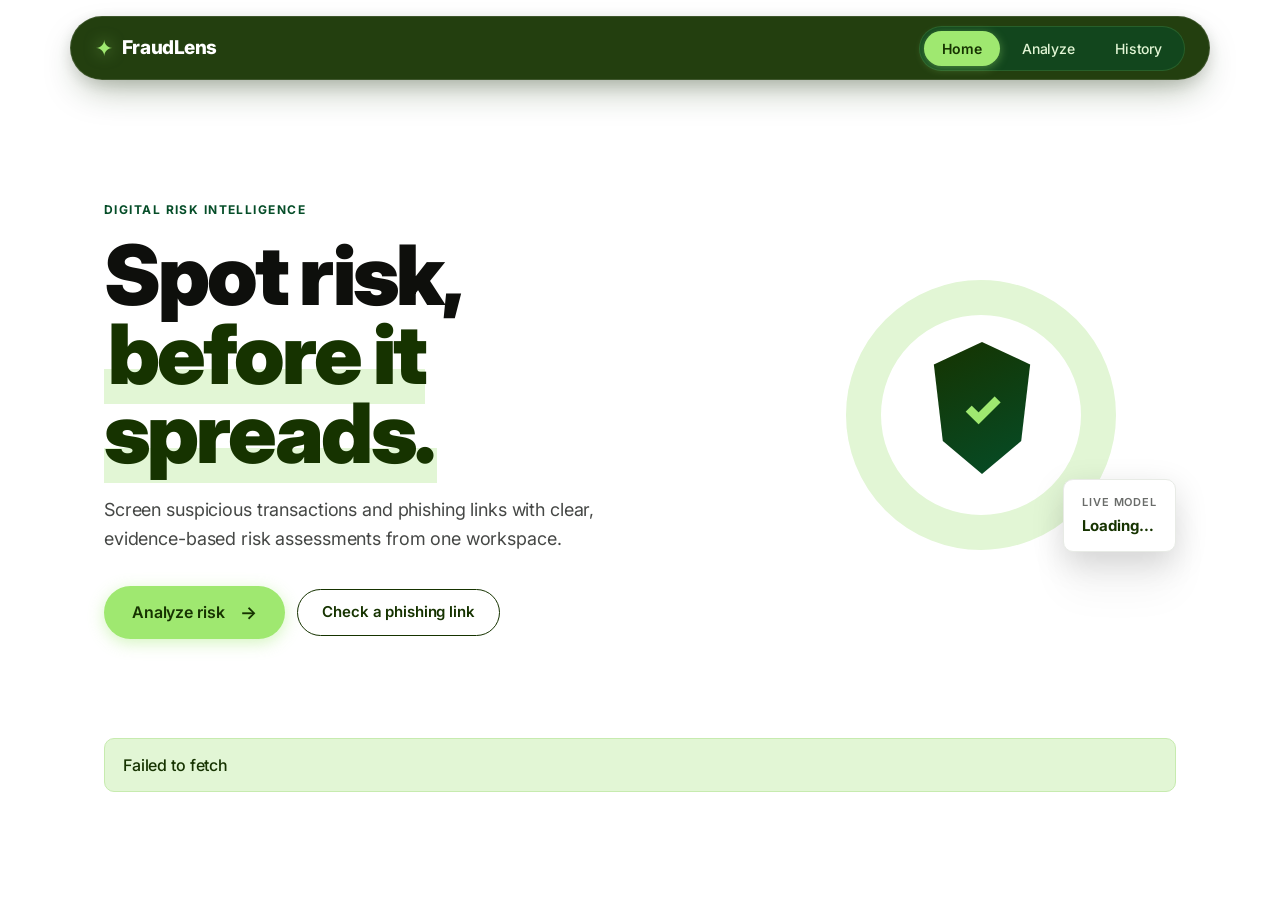
<file: frontend/index.html>
<!doctype html>
<html lang="en">
<head>
  <meta charset="utf-8">
  <meta name="viewport" content="width=device-width,initial-scale=1">
  <title>FraudLens | Home</title>
  <link rel="stylesheet" href="css/style.css">
</head>
<body>
  <header>
    <a class="brand" href="index.html"><span>✦</span> FraudLens</a>
    <nav>
      <a class="active" href="index.html">Home</a>
      <a href="pages/analyze.html">Analyze</a>
      <a href="pages/history.html">History</a>
    </nav>
  </header>
  <main>
    <section class="hero">
      <div>
        <p class="eyebrow">DIGITAL RISK INTELLIGENCE</p>
        <h1>Spot risk,<br><em>before it spreads.</em></h1>
        <p class="lede">Screen suspicious transactions and phishing links with clear, evidence-based risk assessments from one workspace.</p>
        <div class="hero-actions">
          <a class="button" href="pages/analyze.html">Analyze risk <span>→</span></a>
          <a class="button-outlined" href="pages/analyze.html?task=phishing">Check a phishing link</a>
        </div>
      </div>
      <div class="hero-art">
        <div class="ring"></div>
        <div class="shield">✓</div>
        <div class="float-card">LIVE MODEL<br><strong id="hero-model">Loading…</strong></div>
      </div>
    </section>
    <div id="message" class="message hidden"></div>
  </main>
  <script src="js/config.js"></script>
  <script src="js/api.js"></script>
  <script src="js/utils.js"></script>
  <script src="js/dashboard.js"></script>
</body>
</html>
</file>
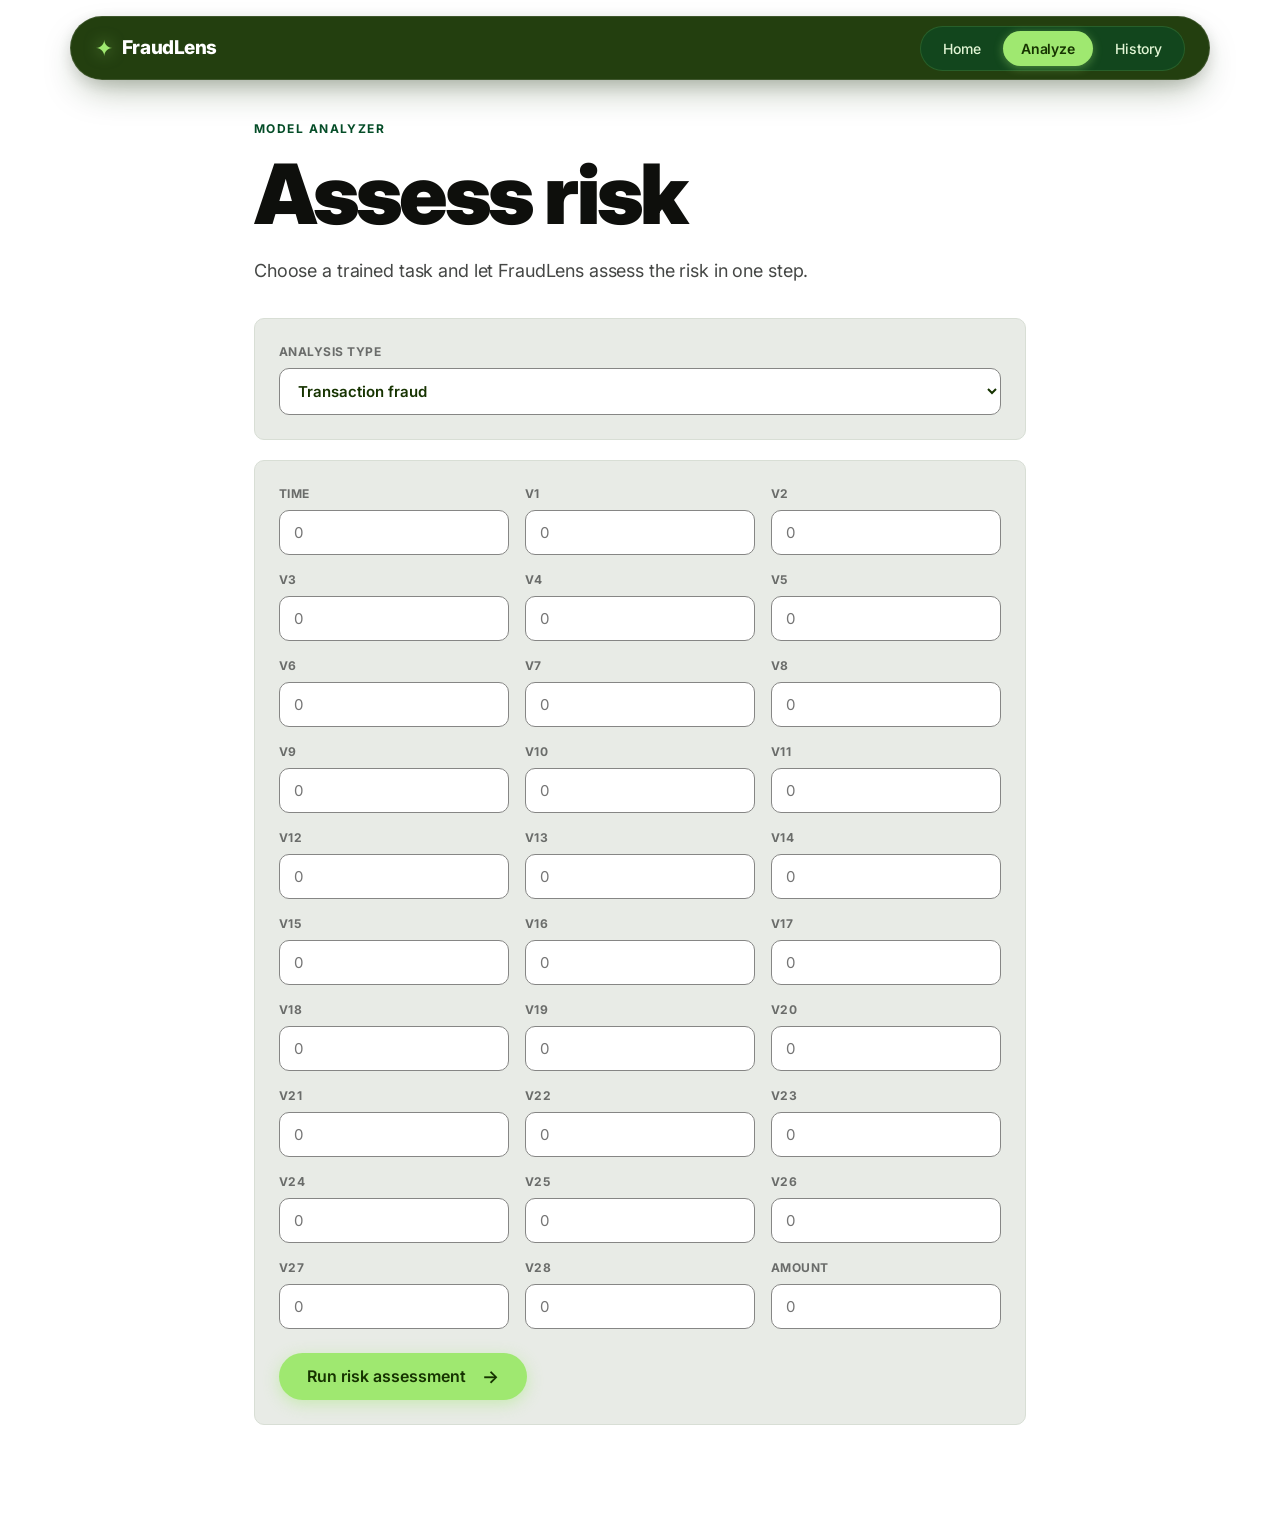
<file: frontend/pages/analyze.html>
<!doctype html>
<html lang="en">
<head>
  <meta charset="utf-8">
  <meta name="viewport" content="width=device-width,initial-scale=1">
  <title>Analyze | FraudLens</title>
  <link rel="stylesheet" href="../css/style.css">
</head>
<body>
  <header>
    <a class="brand" href="../index.html"><span>✦</span> FraudLens</a>
    <nav>
      <a href="../index.html">Home</a>
      <a class="active" href="analyze.html">Analyze</a>
      <a href="history.html">History</a>
    </nav>
  </header>
  <main class="narrow">
    <p class="eyebrow">MODEL ANALYZER</p>
    <h1>Assess risk</h1>
    <p class="lede">Choose a trained task and let FraudLens assess the risk in one step.</p>
    <div class="panel">
      <label for="task">Analysis type</label>
      <select id="task" class="task-select">
        <option value="fraud">Transaction fraud</option>
        <option value="phishing">Phishing URL</option>
      </select>
    </div>
    <section id="url-input-section" class="url-analyzer hidden">
      <h2>Paste a URL to analyze</h2>
      <p>Use the complete link, including <code>https://</code> when available.</p>
      <form id="url-form" class="url-form">
        <label for="url-input">Website URL</label>
        <div class="url-form-row">
          <input type="url" id="url-input" placeholder="https://example.com/path?query=value" autocomplete="url" required>
          <button id="analyze-url-btn" type="submit" class="button">Analyze URL <span>→</span></button>
        </div>
      </form>
    </section>
    <form id="transaction-form" class="panel form-grid">
      <div id="fields"></div>
      <button class="button" type="submit">Run risk assessment <span>→</span></button>
    </form>
    <div id="result" class="result hidden" aria-live="polite"></div>
  </main>
  <script src="../js/config.js"></script>
  <script src="../js/api.js"></script>
  <script src="../js/utils.js"></script>
  <script src="../js/analyze.js"></script>
</body>
</html>
</file>
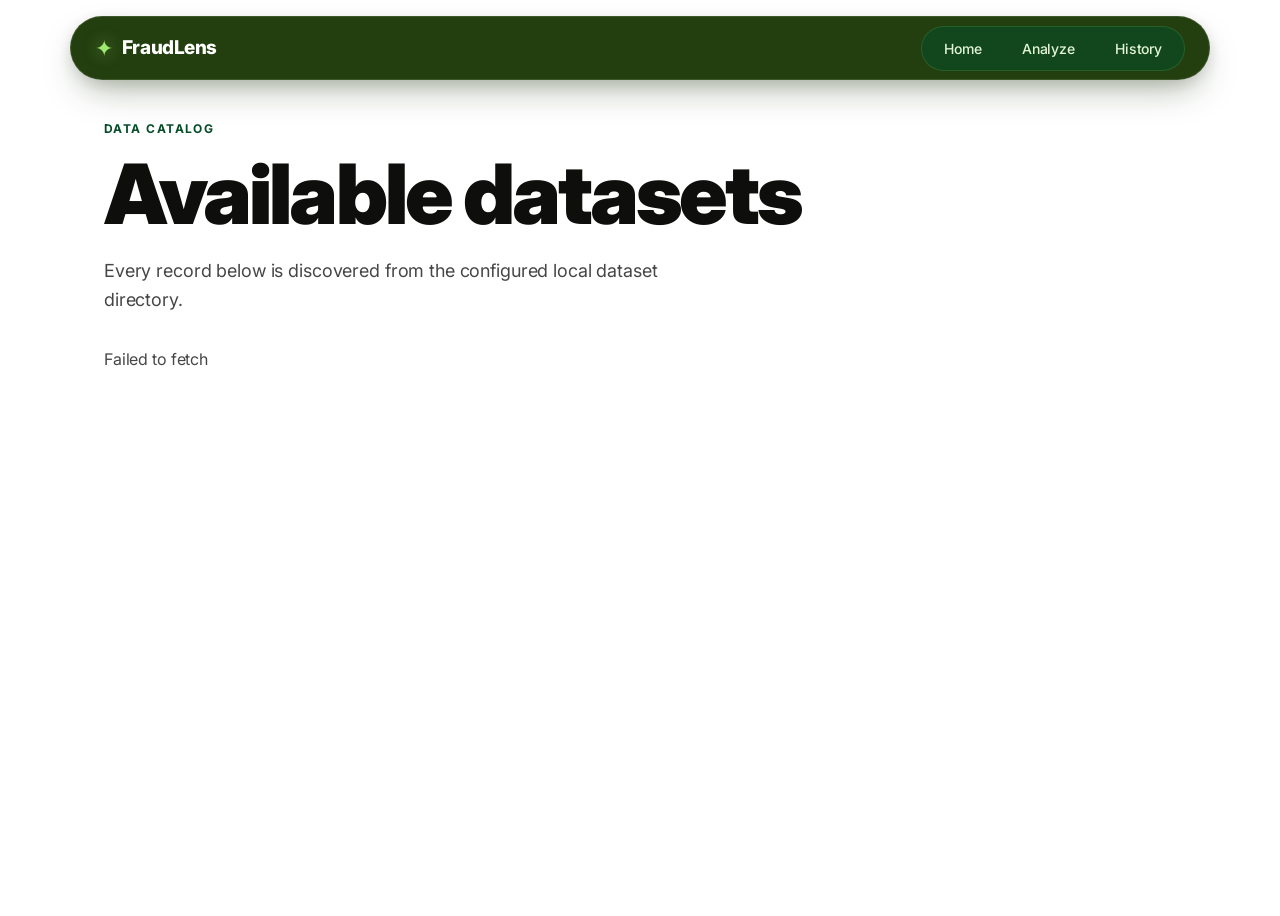
<file: frontend/pages/datasets.html>
<!doctype html>
<html lang="en">
<head>
  <meta charset="utf-8">
  <meta name="viewport" content="width=device-width,initial-scale=1">
  <title>Datasets | FraudLens</title>
  <link rel="stylesheet" href="../css/style.css">
</head>
<body>
  <header>
    <a class="brand" href="../index.html"><span>✦</span> FraudLens</a>
    <nav>
      <a href="../index.html">Home</a>
      <a href="analyze.html">Analyze</a>
      <a href="history.html">History</a>
    </nav>
  </header>
  <main>
    <p class="eyebrow">DATA CATALOG</p>
    <h1>Available datasets</h1>
    <p class="lede">Every record below is discovered from the configured local dataset directory.</p>
    <div id="datasets" class="dataset-list"></div>
  </main>
  <script src="../js/config.js"></script>
  <script src="../js/api.js"></script>
  <script src="../js/utils.js"></script>
  <script src="../js/datasets.js"></script>
</body>
</html>
</file>
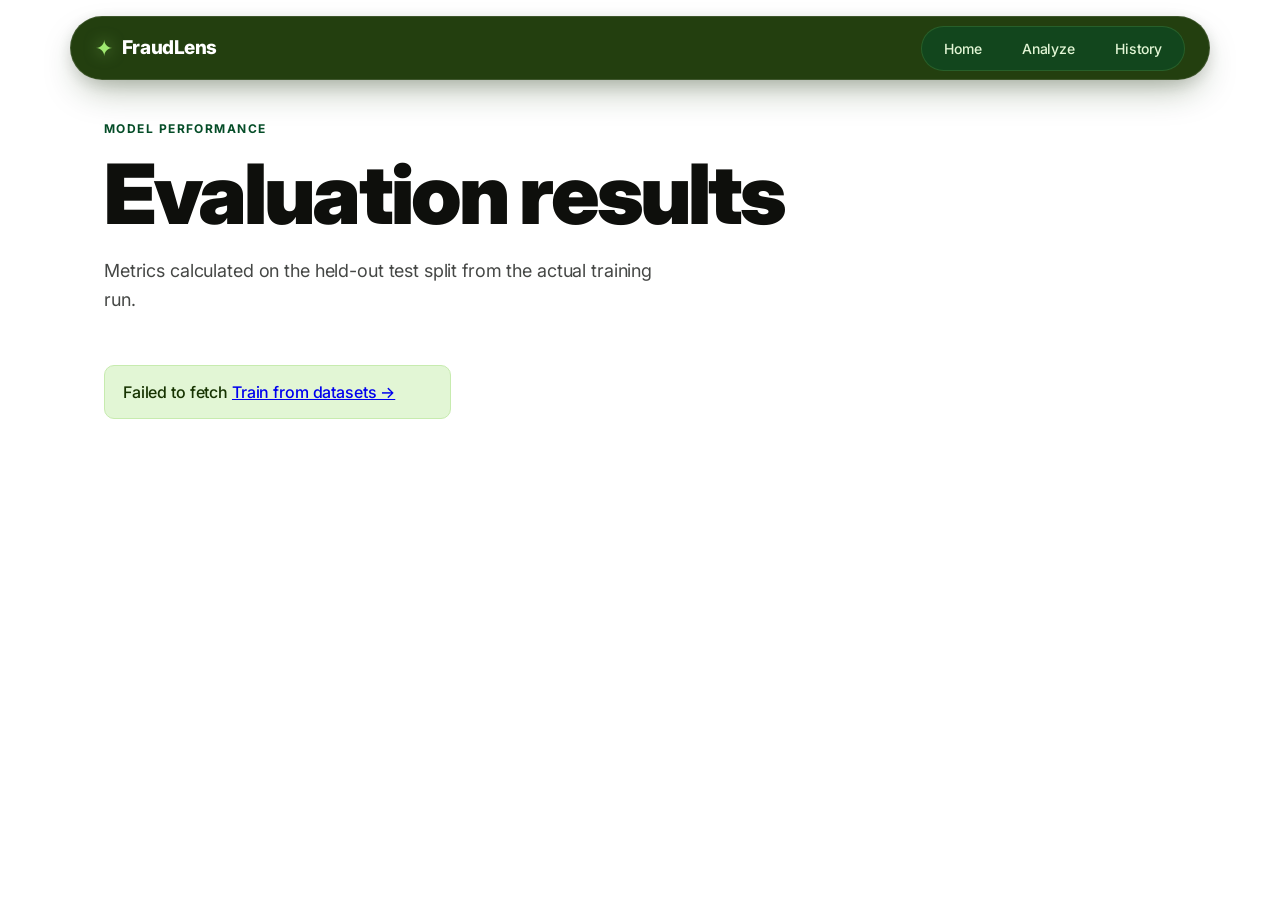
<file: frontend/pages/evaluation.html>
<!doctype html>
<html lang="en">
<head>
  <meta charset="utf-8">
  <meta name="viewport" content="width=device-width,initial-scale=1">
  <title>Evaluation | FraudLens</title>
  <link rel="stylesheet" href="../css/style.css">
</head>
<body>
  <header>
    <a class="brand" href="../index.html"><span>✦</span> FraudLens</a>
    <nav>
      <a href="../index.html">Home</a>
      <a href="analyze.html">Analyze</a>
      <a href="history.html">History</a>
    </nav>
  </header>
  <main>
    <p class="eyebrow">MODEL PERFORMANCE</p>
    <h1>Evaluation results</h1>
    <p class="lede">Metrics calculated on the held-out test split from the actual training run.</p>
    <div id="evaluation" class="evaluation-grid"></div>
  </main>
  <script src="../js/config.js"></script>
  <script src="../js/api.js"></script>
  <script src="../js/utils.js"></script>
  <script src="../js/evaluation.js"></script>
</body>
</html>
</file>
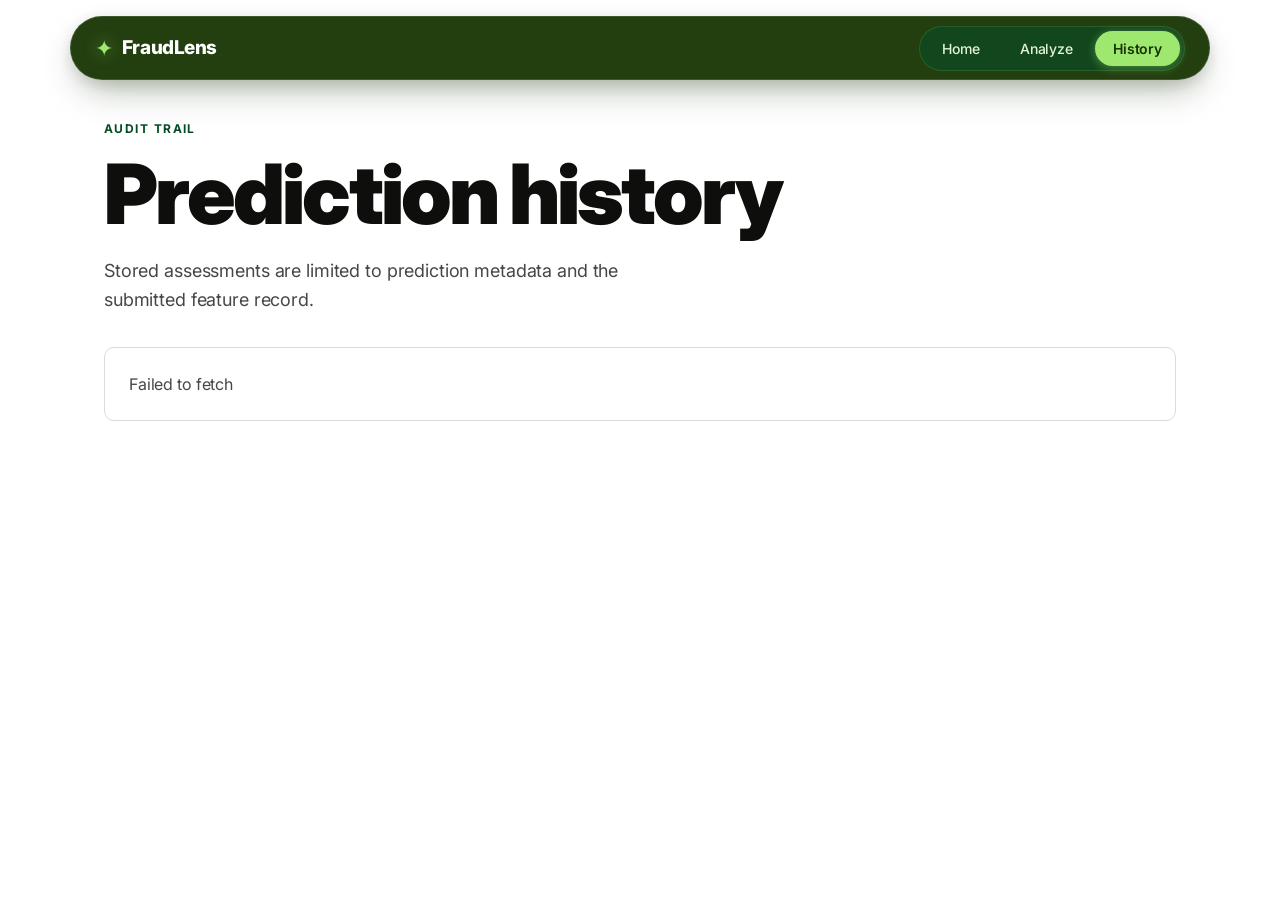
<file: frontend/pages/history.html>
<!doctype html>
<html lang="en">
<head>
  <meta charset="utf-8">
  <meta name="viewport" content="width=device-width,initial-scale=1">
  <title>History | FraudLens</title>
  <link rel="stylesheet" href="../css/style.css">
</head>
<body>
  <header>
    <a class="brand" href="../index.html"><span>✦</span> FraudLens</a>
    <nav>
      <a href="../index.html">Home</a>
      <a href="analyze.html">Analyze</a>
      <a class="active" href="history.html">History</a>
    </nav>
  </header>
  <main>
    <p class="eyebrow">AUDIT TRAIL</p>
    <h1>Prediction history</h1>
    <p class="lede">Stored assessments are limited to prediction metadata and the submitted feature record.</p>
    <div id="history" class="panel table-wrap"></div>
  </main>
  <script src="../js/config.js"></script>
  <script src="../js/api.js"></script>
  <script src="../js/utils.js"></script>
  <script src="../js/history.js"></script>
</body>
</html>
</file>
<file: frontend/css/style.css>
@import url('https://fonts.googleapis.com/css2?family=Inter:wght@400;500;600;700;900&display=swap');

:root {
  /* Colors */
  --color-forest-ink: #163300;
  --color-lime-voltage: #9fe870;
  --color-spruce: #054d28;
  --color-linen-mist: #e2f6d5;
  --color-signal-blue: #0b4c72;
  --color-alarm-red: #cb272f;
  --color-charcoal: #454745;
  --color-obsidian: #0e0f0c;
  --color-pebble: #868685;
  --color-slate: #6a6c6a;
  --color-fog: #e8ebe6;
  --color-paper: #ffffff;

  /* Typography — Font Families */
  --font-inter: 'Inter', ui-sans-serif, system-ui, -apple-system, BlinkMacSystemFont, "Segoe UI", Roboto, sans-serif;
  --font-wise-sans: 'Wise Sans', 'Inter', ui-sans-serif, system-ui, -apple-system, BlinkMacSystemFont, sans-serif;
  --font-monospace: ui-monospace, SFMono-Regular, Menlo, Monaco, Consolas, monospace;

  /* Typography — Weights */
  --font-weight-regular: 400;
  --font-weight-medium: 500;
  --font-weight-semibold: 600;
  --font-weight-bold: 700;
  --font-weight-black: 900;

  /* Spacing */
  --spacing-4: 4px;
  --spacing-8: 8px;
  --spacing-12: 12px;
  --spacing-16: 16px;
  --spacing-20: 20px;
  --spacing-24: 24px;
  --spacing-28: 28px;
  --spacing-32: 32px;
  --spacing-40: 40px;
  --spacing-48: 48px;
  --spacing-64: 64px;

  /* Border Radius */
  --radius-sm: 2px;
  --radius-cards: 10px;
  --radius-inputs: 10px;
  --radius-buttons: 9999px;
  --radius-navsegments: 9999px;
  --radius-tags: 9999px;
  --radius-largecards: 28px;
  --radius-full: 9999px;

  /* Shadows */
  --shadow-subtle: rgba(14, 15, 12, 0.12) 0px 0px 0px 1px;
  --shadow-subtle-2: rgb(134, 134, 133) 0px 0px 0px 1px inset;
  --shadow-xl: rgba(0, 0, 0, 0.15) 0px 10px 32px 0px, rgba(0, 0, 0, 0.04) 0px 40px 40px 0px;
  --shadow-lg: rgba(0, 0, 0, 0.08) 0px 6px 20px 0px;

  /* Surfaces & Functional Aliases */
  --bg: var(--color-paper);
  --surface: var(--color-fog);
  --text: var(--color-charcoal);
  --heading: var(--color-obsidian);
  --muted: var(--color-pebble);
  --line: #d8ded5;
  --primary: var(--color-forest-ink);
  --accent: var(--color-lime-voltage);
}

* {
  box-sizing: border-box;
}

body {
  margin: 0;
  background: var(--bg);
  color: var(--text);
  font-family: var(--font-inter);
  font-size: 16px;
  line-height: 1.5;
  letter-spacing: -0.008em;
  -webkit-font-smoothing: antialiased;
  min-height: 100vh;
}



/* Floating Navigation Bar (Wise Forest Ink & Lime Voltage style) */
header {
  position: sticky;
  top: 16px;
  z-index: 999999;
  transform: translateZ(0);
  -webkit-transform: translateZ(0);
  isolation: isolate;
  max-width: 1140px;
  width: calc(100% - 36px);
  margin: 16px auto 0;
  height: 64px;
  padding: 0 24px;
  display: flex;
  align-items: center;
  justify-content: space-between;
  gap: 16px;
  background: rgba(22, 51, 0, 0.94);
  backdrop-filter: blur(18px) saturate(180%);
  -webkit-backdrop-filter: blur(18px) saturate(180%);
  border: 1px solid rgba(255, 255, 255, 0.12);
  border-radius: var(--radius-buttons);
  box-shadow: 0 16px 36px -10px rgba(22, 51, 0, 0.38), 0 4px 16px rgba(0, 0, 0, 0.12);
  transition: all 0.25s ease;
}

.brand {
  font-family: var(--font-inter);
  font-size: 19px;
  font-weight: 800;
  color: var(--color-paper);
  text-decoration: none;
  display: inline-flex;
  align-items: center;
  gap: 9px;
  letter-spacing: -0.025em;
  flex-shrink: 0;
  transition: opacity 0.2s ease, transform 0.2s ease;
}

.brand:hover {
  opacity: 0.92;
  transform: translateY(-1px);
}

.brand span {
  color: var(--color-lime-voltage);
  font-size: 22px;
  line-height: 1;
  display: inline-block;
  filter: drop-shadow(0 0 8px rgba(159, 232, 112, 0.55));
}

nav {
  display: flex;
  align-items: center;
  gap: 4px;
  background: rgba(5, 77, 40, 0.55);
  padding: 4px;
  border-radius: var(--radius-navsegments);
  border: 1px solid rgba(159, 232, 112, 0.15);
}

nav a {
  color: var(--color-linen-mist);
  text-decoration: none;
  font-weight: 500;
  font-size: 14px;
  padding: 7px 18px;
  border-radius: var(--radius-navsegments);
  transition: all 0.2s cubic-bezier(0.16, 1, 0.3, 1);
  white-space: nowrap;
  display: inline-flex;
  align-items: center;
}

nav a:hover:not(.active) {
  color: var(--color-paper);
  background: rgba(255, 255, 255, 0.1);
}

nav a.active {
  color: var(--color-forest-ink);
  background: var(--color-lime-voltage);
  font-weight: 600;
  box-shadow: 0 2px 10px rgba(159, 232, 112, 0.4);
}

.status {
  display: none !important;
}

.link {
  color: var(--color-forest-ink);
  text-decoration: underline;
  font-weight: 600;
  display: inline-flex;
  align-items: center;
  gap: 4px;
  transition: opacity 0.2s ease;
}

.link:hover {
  opacity: 0.8;
}

/* Main Layout */
main {
  position: relative;
  z-index: 1;
  max-width: 1200px;
  margin: auto;
  padding: 40px 5vw 72px;
}

/* Hero Section */
.hero {
  display: flex;
  justify-content: space-between;
  align-items: center;
  min-height: calc(80vh - 120px);
  padding: 24px 0;
  gap: 40px;
}

.eyebrow {
  letter-spacing: 0.12em;
  font-size: 12px;
  color: var(--color-spruce);
  font-weight: 700;
  text-transform: uppercase;
  margin: 0 0 16px;
}

h1 {
  font-family: var(--font-wise-sans);
  font-weight: 900;
  font-size: clamp(48px, 6.5vw, 84px);
  line-height: 0.95;
  margin: 0 0 24px;
  letter-spacing: -0.035em;
  color: var(--color-obsidian);
}

h1 em {
  font-style: normal;
  color: var(--color-forest-ink);
  background: linear-gradient(180deg, transparent 65%, var(--color-linen-mist) 65%);
  padding: 0 4px;
}

h2 {
  font-family: var(--font-inter);
  font-weight: 700;
  font-size: 22px;
  letter-spacing: -0.015em;
  color: var(--color-obsidian);
  margin: 0;
}

.lede {
  max-width: 560px;
  color: var(--color-charcoal);
  line-height: 1.6;
  font-size: 18px;
  margin-bottom: 32px;
}

/* Signature Primary CTA Pill Button (Lime Voltage fill with Forest Ink text) */
.button {
  display: inline-flex;
  gap: 16px;
  align-items: center;
  border: 0;
  background: var(--color-lime-voltage);
  color: var(--color-forest-ink);
  padding: 13px 28px;
  border-radius: var(--radius-buttons);
  text-decoration: none;
  font-family: var(--font-inter);
  font-weight: 600;
  font-size: 16px;
  cursor: pointer;
  box-shadow: 0 4px 16px rgba(159, 232, 112, 0.45);
  transition: transform 0.2s ease, box-shadow 0.2s ease, filter 0.2s ease;
}

.button:hover {
  transform: translateY(-2px);
  box-shadow: 0 8px 24px rgba(159, 232, 112, 0.55);
  filter: brightness(1.03);
}

.button span {
  font-size: 18px;
  transition: transform 0.2s ease;
}

.button:hover span {
  transform: translateX(3px);
}

/* Outlined Pill Button */
.button-outlined {
  display: inline-flex;
  gap: 12px;
  align-items: center;
  border: 1px solid var(--color-forest-ink);
  background: var(--color-paper);
  color: var(--color-forest-ink);
  padding: 11px 24px;
  border-radius: var(--radius-buttons);
  text-decoration: none;
  font-family: var(--font-inter);
  font-weight: 600;
  font-size: 15px;
  cursor: pointer;
  transition: background 0.2s ease, color 0.2s ease;
}

.button-outlined:hover {
  background: var(--color-linen-mist);
}

.hero-actions {
  display: flex;
  align-items: center;
  gap: 12px;
  flex-wrap: wrap;
}

/* Hero Artwork */
.hero-art {
  height: 300px;
  width: 400px;
  position: relative;
  flex-shrink: 0;
}

.ring {
  position: absolute;
  width: 270px;
  height: 270px;
  border: 35px solid var(--color-linen-mist);
  border-radius: 50%;
  left: 70px;
  top: 10px;
}

.shield {
  position: absolute;
  width: 112px;
  height: 132px;
  background: linear-gradient(155deg, var(--color-forest-ink), var(--color-spruce));
  clip-path: polygon(50% 0, 93% 17%, 85% 75%, 50% 100%, 15% 75%, 7% 17%);
  color: var(--color-lime-voltage);
  display: grid;
  place-items: center;
  font-size: 46px;
  font-weight: 900;
  left: 150px;
  top: 72px;
  box-shadow: 0 20px 40px rgba(22, 51, 0, 0.35);
}

.float-card {
  position: absolute;
  right: 0;
  bottom: 18px;
  background: var(--color-paper);
  border-radius: var(--radius-cards);
  padding: 14px 18px;
  box-shadow: var(--shadow-xl);
  color: var(--color-slate);
  font-size: 11px;
  font-weight: 600;
  letter-spacing: .08em;
  border: 1px solid var(--color-fog);
}

.float-card strong {
  color: var(--color-forest-ink);
  font-size: 15px;
  letter-spacing: 0;
  display: block;
  margin-top: 4px;
}

/* Panels & Cards */
.panel {
  position: relative;
  z-index: 1;
  background: var(--color-fog);
  border: 1px solid var(--line);
  border-radius: var(--radius-cards);
  padding: 24px;
  margin-bottom: 20px;
}

.dark-section-card {
  position: relative;
  z-index: 1;
  background: var(--color-forest-ink);
  border-radius: var(--radius-largecards);
  padding: 28px;
  color: var(--color-paper);
  border: 1px solid rgba(255, 255, 255, 0.08);
  box-shadow: 0 16px 36px -10px rgba(22, 51, 0, 0.3);
  margin-bottom: 24px;
}

.url-analyzer {
  background: var(--color-forest-ink);
  border-radius: var(--radius-cards);
  padding: 28px;
  color: var(--color-paper);
  margin-bottom: 20px;
  box-shadow: var(--shadow-xl);
}

.url-analyzer h2 { color: var(--color-paper); margin-bottom: 6px; }
.url-analyzer .eyebrow { color: var(--color-lime-voltage); margin-bottom: 8px; }
.url-analyzer > p:not(.eyebrow) { color: var(--color-linen-mist); margin: 0 0 22px; }
.url-form label { color: var(--color-linen-mist); }
.url-form-row { display: flex; gap: 12px; align-items: end; }
.url-form-row input { margin-top: 7px; flex: 1; }
.url-form-row .button { flex-shrink: 0; }

.form-hint {
  grid-column: 1 / -1;
  padding: 16px 18px;
  background: var(--color-linen-mist);
  border-radius: var(--radius-cards);
  color: var(--color-forest-ink);
}
.form-hint p { margin: 4px 0 0; color: var(--color-charcoal); font-size: 14px; }

.dark-section-card h3 {
  margin: 0 0 8px;
  color: var(--color-lime-voltage);
  font-size: 18px;
  font-weight: 700;
}

.dark-section-card p {
  margin: 0 0 16px;
  color: rgba(255, 255, 255, 0.85);
  font-size: 14px;
}

.panel-head {
  display: flex;
  justify-content: space-between;
  align-items: start;
  margin-bottom: 24px;
}

.badge {
  background: var(--color-linen-mist);
  color: var(--color-forest-ink);
  border-radius: var(--radius-tags);
  padding: 6px 12px;
  font-size: 12px;
  font-weight: 600;
}

/* Forms & Inputs */
.narrow {
  max-width: 900px;
}

.form-grid {
  display: grid;
  grid-template-columns: repeat(3, 1fr);
  gap: 16px;
}

.form-grid #fields {
  display: contents;
}

label {
  font-size: 12px;
  color: var(--color-slate);
  font-weight: 700;
  text-transform: uppercase;
  letter-spacing: 0.04em;
  display: block;
}

input, select {
  width: 100%;
  margin-top: 7px;
  padding: 12px 14px;
  border: 1px solid var(--color-pebble);
  border-radius: var(--radius-inputs);
  font-family: var(--font-inter);
  font-size: 15px;
  color: var(--color-charcoal);
  background: var(--color-paper);
  transition: border-color 0.2s ease, box-shadow 0.2s ease;
  position: relative;
  z-index: 1;
}

input:focus, select:focus {
  border-color: var(--color-forest-ink);
  outline: none;
  box-shadow: 0 0 0 1px var(--color-forest-ink);
}

form button {
  grid-column: 1/-1;
  justify-self: start;
  margin-top: 8px;
}

.task-select {
  font-weight: 600;
  color: var(--color-forest-ink);
}

/* Results & Feedback */
.result {
  margin-top: 24px;
  padding: 24px;
  background: var(--color-paper);
  border-radius: var(--radius-cards);
  border: 1px solid var(--line);
  box-shadow: var(--shadow-lg);
  position: relative;
  z-index: 1;
}

.result h2 {
  font-size: 26px;
  margin-bottom: 12px;
}

.result-head { display: flex; align-items: start; justify-content: space-between; gap: 20px; }
.result-head .eyebrow { margin-bottom: 8px; }
.risk-badge { border: 1px solid; border-radius: var(--radius-tags); padding: 6px 12px; font-weight: 700; white-space: nowrap; }
.analyzed-url { margin: 0 0 20px; color: var(--color-slate); overflow-wrap: anywhere; }
.result-stats { display: grid; grid-template-columns: repeat(3, 1fr); gap: 12px; margin: 24px 0; }
.result-stats > div { padding: 16px; background: var(--color-fog); border-radius: var(--radius-cards); }
.result-stats span, .result-stats strong { display: block; }
.result-stats span { color: var(--color-slate); font-size: 12px; text-transform: uppercase; letter-spacing: .05em; }
.result-stats strong { margin-top: 5px; font-size: 18px; }
.result-note { padding: 12px 14px; background: #fff8e1; color: #704f00; border-radius: var(--radius-cards); font-size: 14px; }
.result-error { color: var(--color-alarm-red); }
.result-error h3 { margin: 0 0 6px; }
.result-error p { margin: 0; }
.message-error { background: #fff0f0; color: var(--color-alarm-red); border-color: #f3b4b4; }

.risk-high {
  color: var(--color-alarm-red);
}

.risk-low {
  color: var(--color-spruce);
}

.message {
  background: var(--color-linen-mist);
  color: var(--color-forest-ink);
  border: 1px solid #c7ebaf;
  border-radius: var(--radius-cards);
  padding: 14px 18px;
  margin: 18px 0;
  font-weight: 500;
}

.hidden {
  display: none !important;
}

/* History Table & Lists */
.table-wrap {
  overflow: auto;
  background: var(--color-paper);
}

table {
  width: 100%;
  border-collapse: collapse;
  text-align: left;
}

th, td {
  padding: 16px;
  border-bottom: 1px solid var(--line);
  white-space: nowrap;
  font-size: 14px;
}

th {
  font-size: 12px;
  letter-spacing: .06em;
  color: var(--color-slate);
  font-weight: 700;
  text-transform: uppercase;
  background: var(--color-fog);
}

tr:hover td {
  background: rgba(226, 246, 213, 0.3);
}

.delete {
  border: 0;
  background: transparent;
  color: var(--color-alarm-red);
  cursor: pointer;
  font-weight: 600;
  padding: 4px 8px;
  border-radius: var(--radius-sm);
  transition: opacity 0.2s ease;
}

.delete:hover {
  opacity: 0.75;
}

.dataset-list, .evaluation-grid {
  display: grid;
  gap: 16px;
  margin-top: 30px;
}

.dataset-card {
  background: var(--color-fog);
  border: 1px solid var(--line);
  border-radius: var(--radius-cards);
  padding: 22px;
}

.dataset-card h2 {
  margin-bottom: 10px;
}

.chips {
  display: flex;
  flex-wrap: wrap;
  gap: 8px;
  margin-top: 14px;
}

.chip {
  background: var(--color-linen-mist);
  color: var(--color-forest-ink);
  padding: 7px 12px;
  border-radius: var(--radius-tags);
  font-size: 12px;
  font-weight: 600;
}

.evaluation-grid {
  grid-template-columns: repeat(3, 1fr);
}

.metric {
  font-size: 26px;
  font-weight: 800;
  color: var(--color-forest-ink);
}

/* Responsive Media Queries */
@media (max-width: 860px) {
  header {
    top: 10px;
    margin: 10px auto 0;
    width: calc(100% - 24px);
    padding: 0 16px;
    height: 56px;
    gap: 10px;
  }
  .brand {
    font-size: 16px;
  }
  .brand span {
    font-size: 19px;
  }
  nav {
    gap: 2px;
    padding: 3px;
  }
  nav a {
    padding: 6px 12px;
    font-size: 12.5px;
  }
  main {
    padding: 24px 18px;
  }
  .hero {
    display: block;
    min-height: auto;
  }
  .hero-art {
    width: 100%;
    margin-top: 32px;
    opacity: .9;
  }
  .form-grid, .evaluation-grid {
    grid-template-columns: 1fr 1fr;
  }
}

@media (max-width: 520px) {
  header {
    width: calc(100% - 16px);
    padding: 0 12px;
    height: 52px;
    border-radius: var(--radius-buttons);
  }
  .brand {
    font-size: 15px;
    gap: 5px;
  }
  .brand span {
    font-size: 17px;
  }
  nav {
    gap: 1px;
    padding: 2px;
  }
  nav a {
    padding: 5px 9px;
    font-size: 11.5px;
  }
  .form-grid, .evaluation-grid {
    grid-template-columns: 1fr;
  }
  .hero-art {
    transform: scale(.8);
    transform-origin: left top;
  }
  .url-form-row, .result-head { display: block; }
  .url-form-row .button { margin-top: 12px; width: 100%; justify-content: center; }
  .result-stats { grid-template-columns: 1fr; }
  .risk-badge { display: inline-block; margin-top: 12px; }
}
</file>
